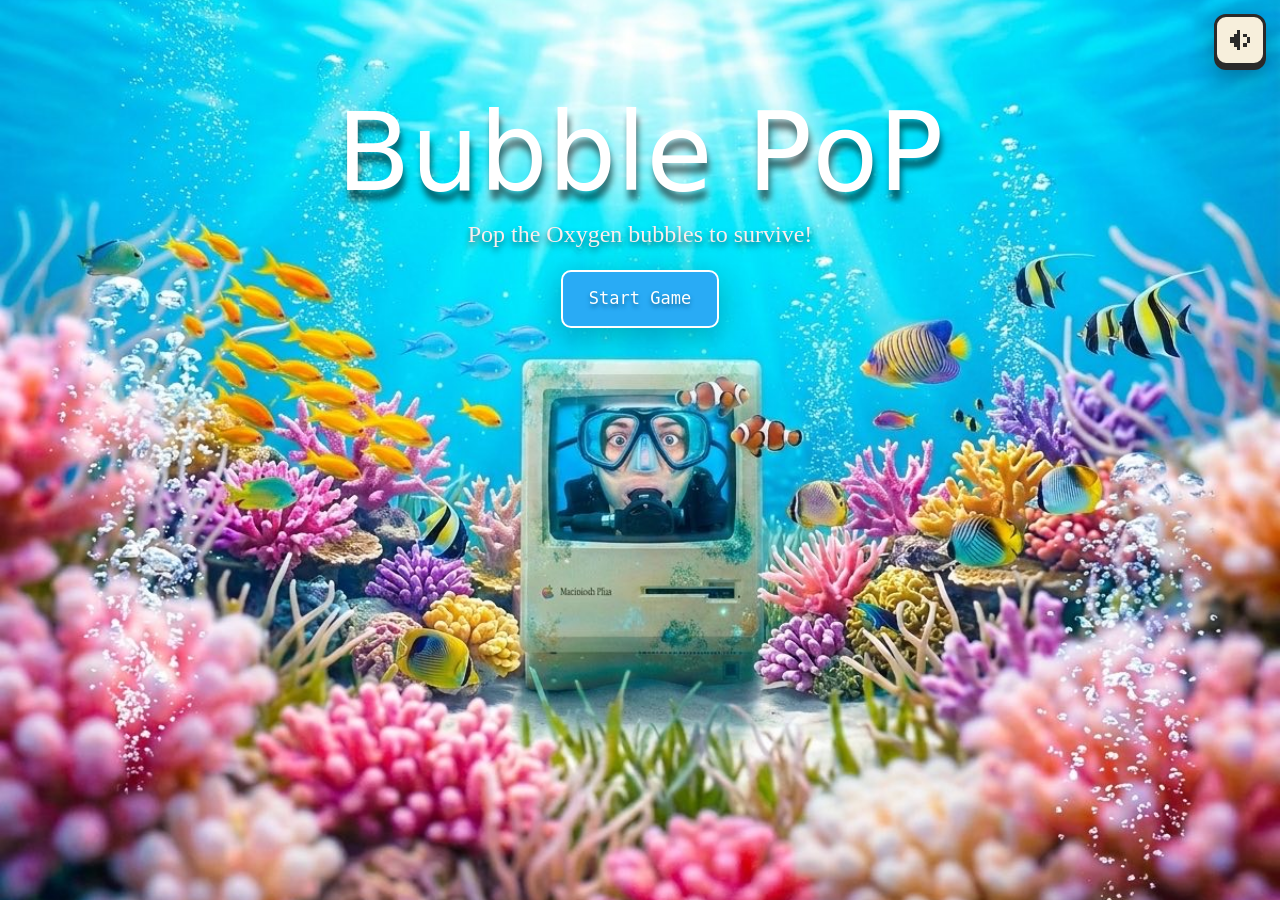
<file: index.html>
<!DOCTYPE html>
<html lang="en">
<head>
  <meta charset="UTF-8" />
  <meta name="viewport" content="width=device-width, initial-scale=1.0, maximum-scale=1.0, user-scalable=no, viewport-fit=cover" />
  <meta name="theme-color" content="#7fc4d8" />
  <meta name="description" content="Bubble PoP — pop the oxygen bubbles to survive! A camera-powered underwater arcade game." />

  <!-- Security: lock down what the page may load/connect to. Everything is
       self-hosted except Google Fonts; no external scripts or network calls. -->
  <meta http-equiv="Content-Security-Policy" content="default-src 'self'; script-src 'self' 'wasm-unsafe-eval'; worker-src 'self' blob:; style-src 'self' 'unsafe-inline' https://fonts.googleapis.com; font-src 'self' https://fonts.gstatic.com; img-src 'self' data: blob:; media-src 'self' blob:; connect-src 'self' blob:; frame-ancestors 'none'; base-uri 'self'; form-action 'none'" />
  <meta name="referrer" content="no-referrer" />
  <title>Bubble PoP</title>

  <link rel="preconnect" href="https://fonts.googleapis.com" />
  <link rel="preconnect" href="https://fonts.gstatic.com" crossorigin />
  <link href="https://fonts.googleapis.com/css2?family=Rubik+Scribble&family=Alice&family=Alfa+Slab+One&family=Press+Start+2P&display=swap" rel="stylesheet" />

  <link rel="preload" as="image" href="assets/aquarium.jpg" />
  <link rel="stylesheet" href="style.css" />
  <link rel="icon" href="data:image/svg+xml,<svg xmlns='http://www.w3.org/2000/svg' viewBox='0 0 100 100'><circle cx='50' cy='50' r='42' fill='none' stroke='white' stroke-width='6'/><circle cx='38' cy='36' r='10' fill='white'/></svg>" />
</head>
<body>

  <!-- ══════════════ SCREEN 1 + 2 : LOADING LETTERS → HOME ══════════════ -->
  <section id="screen-home" class="screen is-active">
    <div class="aquarium-bg"></div>

    <!-- floating letters (loading animation) -->
    <div id="letterStage" class="letter-stage" aria-hidden="true"></div>

    <!-- final assembled title + UI -->
    <div class="home-ui">
      <h1 id="homeTitle" class="game-title">
        <span>B</span><span>u</span><span>b</span><span>b</span><span>l</span><span>e</span><span class="sp">&nbsp;</span><span>P</span><span>o</span><span>P</span>
      </h1>
      <p id="homeTagline" class="tagline hidden-soft">Pop the Oxygen bubbles to survive!</p>
      <button id="btnStart" class="btn-candy hidden-soft" type="button">Start Game</button>
    </div>
  </section>

  <!-- ══════════════ SCREEN 3 : INSTRUCTIONS (retro manual) ══════════════ -->
  <section id="screen-instructions" class="screen">
    <div class="aquarium-bg dimmed"></div>

    <div class="manual-wrap">
      <div class="manual">
        <header class="manual-head">
          <span class="manual-seal">★</span>
          <div class="manual-head-text">
            <span class="manual-kicker">INSTRUCTION BOOKLET</span>
            <span class="manual-title">BUBBLE PoP™</span>
          </div>
          <span class="manual-page">PAGE 04</span>
        </header>

        <div class="manual-body">
          <!-- left : illustrated panel + meta -->
          <div class="manual-art">
            <div class="art-scene">
              <div class="art-rays"></div>
              <div class="art-mascot" title="Popo the diver">🤿</div>
              <div class="art-bubble art-o2 b1">O₂</div>
              <div class="art-bubble art-o2 b2">O₂</div>
              <div class="art-bubble art-o2 b3">O₂</div>
              <div class="art-jelly j1">🪼</div>
              <div class="art-jelly j2">🪼</div>
              <div class="art-gift">🎁</div>
              <div class="art-sand"></div>
            </div>
            <p class="art-caption">FIG. 1 — Popo needs oxygen. Jellyfish are sneaky. Stay sharp!</p>

            <div id="bestScoreBox" class="best-box" hidden>
              <span class="best-label">YOUR BEST SCORE</span>
              <span id="bestScoreManual" class="best-value">0</span>
            </div>

            <div class="mini-panel">
              <h3 class="mini-h">HIGH SCORES</h3>
              <ol id="top5List" class="top5"></ol>
            </div>
          </div>

          <!-- right : how to play -->
          <div class="manual-text">
            <h2 class="manual-h2">HOW TO PLAY</h2>
            <ol class="manual-steps">
              <li><b>Allow your camera</b> — you become the diver! Wave your hands (both work!) to pop bubbles. No camera? Just <b>tap</b>.</li>
              <li><b>Pop white O₂ bubbles</b> to survive. <span class="tag tag-good">+5</span> Chain them fast for a <b>COMBO</b> — <span class="tag tag-good">x2</span> <span class="tag tag-good">x3</span> <span class="tag tag-good">x4</span> multiplier!</li>
              <li><b>Jellyfish</b> hide as pretty bubbles — pop <b>3</b> and you're out. <span class="tag tag-bad">☠</span></li>
              <li><b>Golden bubble</b> ✨ is rare &amp; fast — grab it for <span class="tag tag-good">+50</span></li>
              <li><b>Gift bubbles</b> 🎁 drop points, an extra <span class="tag tag-life">♥</span>, or a power-up: <b>FRENZY</b> (all O₂), <b>SLOW-MO</b>, or a <b>SHIELD</b> that eats one jellyfish hit.</li>
              <li><b>Level up!</b> <span class="tag tag-good">350</span> → Lv2, <span class="tag tag-good">700</span> → Lv3. It gets deeper, darker &amp; faster, and jellyfish turn angry. A <b>BOSS JELLY</b> guards each milestone — dodge it for <span class="tag tag-good">+30</span>.</li>
              <li><b>Reach 1200 to WIN</b> 🏆 — but first survive the <b>FINAL BOSS</b> and its vicious jelly swarm!</li>
            </ol>

            <div class="mode-pick">
              <button id="btnPlay" class="btn-candy btn-play" type="button">Start Popping</button>
              <div class="mode-row">
                <button id="btnDaily" class="btn-candy btn-mode" type="button">Daily Challenge</button>
                <button id="btnVersus" class="btn-candy btn-mode" type="button">2‑Player Versus</button>
              </div>
            </div>

            <div class="manual-note privacy">
              <span class="note-icon">🔒</span>
              <p>Your camera stays <b>on your device</b>. Nothing is recorded, saved, or uploaded — the game runs entirely in your browser.</p>
            </div>
          </div>
        </div>
      </div>
    </div>
  </section>

  <!-- ══════════════ GAME SCREEN ══════════════ -->
  <section id="screen-game" class="screen">
    <div class="ocean-fallback"></div>
    <video id="cam" autoplay playsinline muted></video>
    <div class="ocean-tint"></div>
    <div class="light-rays"></div>
    <div id="fishLayer" class="fish-layer"></div>
    <div class="reef" aria-hidden="true">
      <!-- back row: bigger, dimmer, sits deeper -->
      <img class="reef-coral back" src="assets/corals/coral8.png" alt="" style="left:2%;width:26%" />
      <img class="reef-coral back" src="assets/corals/coral3.png" alt="" style="left:20%;width:27%" />
      <img class="reef-coral back" src="assets/corals/coral10.png" alt="" style="left:40%;width:28%" />
      <img class="reef-coral back" src="assets/corals/coral6.png" alt="" style="left:60%;width:25%" />
      <img class="reef-coral back" src="assets/corals/coral8.png" alt="" style="left:80%;width:27%" />
      <img class="reef-coral back" src="assets/corals/coral3.png" alt="" style="left:97%;width:24%" />
      <!-- front row: overlapping, brighter, taller -->
      <img class="reef-coral" src="assets/corals/coral4.png" alt="" style="left:-3%;width:23%" />
      <img class="reef-coral" src="assets/corals/coral9.png" alt="" style="left:11%;width:20%" />
      <img class="reef-coral" src="assets/corals/coral1.png" alt="" style="left:25%;width:22%" />
      <img class="reef-coral" src="assets/corals/coral7.png" alt="" style="left:39%;width:21%" />
      <img class="reef-coral" src="assets/corals/coral5.png" alt="" style="left:52%;width:22%" />
      <img class="reef-coral" src="assets/corals/coral2.png" alt="" style="left:65%;width:20%" />
      <img class="reef-coral" src="assets/corals/coral9.png" alt="" style="left:78%;width:21%" />
      <img class="reef-coral" src="assets/corals/coral4.png" alt="" style="left:91%;width:23%" />
      <img class="reef-coral" src="assets/corals/coral7.png" alt="" style="left:103%;width:20%" />
    </div>
    <canvas id="gameCanvas"></canvas>
    <div class="depth-veil" aria-hidden="true"></div>

    <!-- HUD -->
    <div class="hud">
      <div class="hud-chip hud-score">
        <span id="hudScoreLabel" class="hud-label">SCORE</span>
        <span id="hudScore" class="hud-value">0</span>
      </div>
      <div class="hud-chip hud-lives" id="hudLives" aria-label="lives"></div>
      <div class="hud-chip hud-level" id="hudLevel" hidden>Lv1</div>
      <div class="hud-chip hud-clock" id="matchClockChip" hidden>
        <span class="hud-label">TIME</span>
        <span id="matchClock" class="hud-value">90</span>
      </div>
      <div class="hud-right">
        <div class="hud-chip hud-best">
          <span id="hudBestLabel" class="hud-label">BEST</span>
          <span id="hudBest" class="hud-value">0</span>
        </div>
        <div class="hud-controls">
          <button id="btnHelp" class="btn-pix" type="button" aria-label="how to play"></button>
          <button id="btnMute" class="btn-pix" type="button" aria-label="sound on/off"></button>
          <button id="btnPause" class="btn-pix" type="button" aria-label="pause/resume"></button>
        </div>
      </div>
    </div>

    <!-- big event banner (combos, power-ups, zones, boss) -->
    <div id="banner" class="game-banner" hidden></div>
    <!-- toast (share confirmations) -->
    <div id="toast" class="toast"></div>

    <!-- countdown -->
    <div id="countdown" class="countdown" hidden></div>

    <!-- paused -->
    <div id="pausedOverlay" class="countdown paused" hidden><span>PAUSED</span></div>

    <!-- jellyfish hit flash -->
    <div id="skullFlash" class="skull-flash" hidden>
      <div class="skull">
        <svg viewBox="0 0 8 8" shape-rendering="crispEdges" xmlns="http://www.w3.org/2000/svg"><g fill="#ffffff"><rect x="2" y="0" width="4" height="1"/><rect x="1" y="1" width="6" height="1"/><rect x="1" y="2" width="1" height="2"/><rect x="3" y="2" width="2" height="2"/><rect x="6" y="2" width="1" height="2"/><rect x="1" y="4" width="6" height="1"/><rect x="2" y="5" width="4" height="1"/><rect x="2" y="6" width="1" height="1"/><rect x="4" y="6" width="1" height="1"/></g></svg>
      </div>
    </div>

    <!-- camera permission helper -->
    <div id="camNotice" class="cam-notice" hidden>
      <div class="cam-card">
        <div class="cam-emoji">📷</div>
        <p id="camNoticeText">Waiting for camera permission…</p>
        <button id="btnTouchMode" class="btn-candy btn-small" type="button" hidden>Play with touch instead</button>
      </div>
    </div>

    <!-- game over -->
    <div id="gameOver" class="game-over" hidden>
      <div class="go-card">
        <div class="go-skull">
          <svg viewBox="0 0 8 8" shape-rendering="crispEdges" xmlns="http://www.w3.org/2000/svg"><g fill="#2a2a2a"><rect x="2" y="0" width="4" height="1"/><rect x="1" y="1" width="6" height="1"/><rect x="1" y="2" width="1" height="2"/><rect x="3" y="2" width="2" height="2"/><rect x="6" y="2" width="1" height="2"/><rect x="1" y="4" width="6" height="1"/><rect x="2" y="5" width="4" height="1"/><rect x="2" y="6" width="1" height="1"/><rect x="4" y="6" width="1" height="1"/></g></svg>
        </div>
        <h2 id="goTitle" class="go-title">GAME OVER</h2>
        <p id="goSub" class="go-sub">The jellyfish got you…</p>
        <div class="go-scores">
          <div class="go-box"><span>SCORE</span><b id="goScore">0</b></div>
          <div class="go-box"><span>BEST</span><b id="goBest">0</b></div>
        </div>
        <div id="goRecord" class="go-record" hidden>★ NEW RECORD ★</div>
        <div class="go-actions">
          <button id="btnRetry" class="btn-candy" type="button">Play Again</button>
          <button id="btnShare" class="btn-candy btn-ghost" type="button">Challenge a Friend</button>
          <button id="btnHome" class="btn-candy btn-ghost" type="button">Home</button>
        </div>
      </div>
    </div>
  </section>

  <!-- ══════════════ HELP POPUP (in-game how-to-play) ══════════════ -->
  <div id="helpPopup" class="help-popup" hidden>
    <div class="help-card">
      <button id="btnHelpClose" class="help-close" type="button" aria-label="close">✕</button>
      <h2 class="help-title">HOW TO PLAY</h2>
      <ul class="help-list">
        <li><span class="hb hb-o2">O₂</span><span class="ht">Pop white bubbles to survive <span class="tag tag-good">+5</span> — chain them for a <b>COMBO</b> <span class="tag tag-good">x2</span> <span class="tag tag-good">x4</span></span></li>
        <li><span class="hb hb-jelly">🪼</span><span class="ht">Jellyfish hide as pretty bubbles — pop <b>3</b> and you're out <span class="tag tag-bad">☠</span></span></li>
        <li><span class="hb hb-gold">✦</span><span class="ht">Golden bubble = fast &amp; rare <span class="tag tag-good">+50</span></span></li>
        <li><span class="hb hb-gift">🎁</span><span class="ht">Gifts drop points, a <span class="tag tag-life">♥</span>, or a power-up: <b>FRENZY</b>, <b>SLOW-MO</b>, <b>SHIELD</b></span></li>
        <li><span class="hb hb-boss">◆</span><span class="ht"><b>350</b>→Lv2, <b>700</b>→Lv3. Dodge the <b>BOSS JELLY</b> <span class="tag tag-good">+30</span>. Reach <b>1200 to WIN</b> 🏆 — beat the FINAL BOSS swarm!</span></li>
      </ul>
      <p class="help-foot">🔒 Your camera never leaves your device.</p>
      <button id="btnHelpResume" class="btn-candy" type="button">Got it!</button>
    </div>
  </div>

  <!-- ══════════════ VICTORY CONFETTI ══════════════ -->
  <div id="confetti" class="confetti" aria-hidden="true"></div>

  <!-- ══════════════ BUBBLE WASH TRANSITION ══════════════ -->
  <div id="bubbleWash" class="bubble-wash" aria-hidden="true"></div>

  <!-- global sound toggle (home & instructions) -->
  <button id="btnMuteMenu" class="btn-pix btn-pix-paper" type="button" aria-label="sound on/off"></button>

  <script src="game.js"></script>
</body>
</html>
</file>
<file: style.css>
/* ══════════════════════════════════════════════════════════════
   BUBBLE PoP — style.css
   Fonts:  Rubik Scribble (title) · Alice (body) · Alfa Slab One (buttons/HUD)
           Press Start 2P (retro manual accents)
   ══════════════════════════════════════════════════════════════ */

:root {
  --candy: #29abf5;
  --candy-deep: #12699f;
  --ink: #233240;
  --paper: #f7efdc;
  --nintendo-red: #e4002b;
  --sea-1: #7fc4d8;
  --sea-2: #2e7f9e;
  --sea-3: #0d3b52;
  --good: #3fae6a;
  --bad: #e4002b;
}

* { margin: 0; padding: 0; box-sizing: border-box; }

html, body {
  height: 100%;
  overflow: hidden;
  font-family: 'Alice', serif;
  background: var(--sea-3);
  -webkit-tap-highlight-color: transparent;
  touch-action: manipulation;
  user-select: none;
  -webkit-user-select: none;
}

button { font: inherit; cursor: pointer; }

[hidden] { display: none !important; }

/* ─────────────────────────── screens ─────────────────────────── */

.screen {
  position: fixed;
  inset: 0;
  display: none;
  overflow: hidden;
}
.screen.is-active { display: block; }

/* A tiny inlined blurred thumbnail paints instantly (no network wait),
   then the full photo fades in on top once it has fully downloaded —
   so a first-time visitor never sees a blank or half-drawn background. */
.aquarium-bg {
  position: absolute;
  inset: 0;
  background: #7fc4d8 url('[data-uri]') center / cover no-repeat;
}
.aquarium-bg::before {
  content: '';
  position: absolute;
  inset: 0;
  backdrop-filter: blur(12px);
  -webkit-backdrop-filter: blur(12px);
}
.aquarium-bg::after {
  content: '';
  position: absolute;
  inset: 0;
  background: url('assets/aquarium.jpg') center / cover no-repeat;
  opacity: 0;
  transition: opacity 0.6s ease;
}
.aquarium-bg.bg-loaded::after { opacity: 1; }
.aquarium-bg.dimmed { filter: brightness(0.75) saturate(0.9); }

.hidden-soft {
  opacity: 0;
  transform: translateY(14px);
  pointer-events: none;
}

/* ─────────────────────── candy button (Figma) ─────────────────── */

.btn-candy {
  display: inline-block;
  background: var(--candy);
  border: 2px solid #fff;
  border-radius: 10px;
  padding: 15px 26px;
  font-family: 'Press Start 2P', monospace;
  font-size: clamp(12px, 2vw, 17px);
  line-height: 1.4;
  color: #fff;
  text-shadow: 0 3px 4px var(--candy-deep);
  box-shadow: 0 8px 30px 2px rgba(0, 0, 0, 0.25);
  transition: transform 0.15s ease, box-shadow 0.15s ease, opacity 0.5s ease;
}
.btn-candy:hover { transform: translateY(-3px) scale(1.04); box-shadow: 0 12px 34px 4px rgba(0, 0, 0, 0.3); }
.btn-candy:active { transform: translateY(1px) scale(0.97); }
.btn-candy.btn-ghost { background: rgba(255, 255, 255, 0.25); text-shadow: 0 3px 5px rgba(0, 0, 0, 0.4); }
.btn-candy.btn-small { font-size: 11px; padding: 11px 16px; }

/* ───────────────────── screen 1-2 : home ─────────────────────── */

.home-ui {
  position: absolute;
  inset: 0;
  display: flex;
  flex-direction: column;
  align-items: center;
  padding-top: 11vh;
  text-align: center;
  pointer-events: none;
}
.home-ui .btn-candy { pointer-events: auto; }

.game-title {
  font-family: 'Rubik Scribble', system-ui;
  font-weight: 400;
  font-size: clamp(52px, 11vw, 108px);
  color: #fff;
  text-shadow: 2px 10px 6px rgba(0, 0, 0, 0.55);
  line-height: 1;
  white-space: nowrap;
  visibility: hidden; /* revealed once floating letters assemble */
}
.game-title span { display: inline-block; }

.game-title.is-live { visibility: visible; }
.game-title.is-live span { animation: title-bob 3.2s ease-in-out infinite; }
.game-title.is-live span:nth-child(odd) { animation-delay: -1.6s; }
.game-title.is-live span:nth-child(3n) { animation-delay: -0.8s; }

@keyframes title-bob {
  0%, 100% { transform: translateY(0); }
  50%      { transform: translateY(-7px); }
}

.tagline {
  margin-top: 14px;
  font-size: clamp(17px, 2.6vw, 24px);
  color: #fbeeee;
  text-shadow: 0 4px 6px rgba(0, 0, 0, 0.6);
  transition: opacity 0.7s ease, transform 0.7s ease;
}

#btnStart { margin-top: 22px; transition: opacity 0.7s ease 0.25s, transform 0.7s ease 0.25s, box-shadow 0.15s ease; }

.tagline.shown, #btnStart.shown { opacity: 1; transform: translateY(0); pointer-events: auto; }

/* floating loading letters */
.letter-stage { position: absolute; inset: 0; pointer-events: none; }
.letter-stage .fl {
  position: absolute;
  left: 0;
  top: 0;
  font-family: 'Rubik Scribble', system-ui;
  font-size: clamp(52px, 11vw, 108px);
  color: #fff;
  text-shadow: 2px 10px 6px rgba(0, 0, 0, 0.55);
  line-height: 1;
  will-change: transform;
}

/* ───────────────── screen 3 : instruction booklet ─────────────── */

.manual-wrap {
  position: absolute;
  inset: 0;
  display: flex;
  align-items: center;
  justify-content: center;
  padding: max(12px, env(safe-area-inset-top)) 14px max(12px, env(safe-area-inset-bottom));
  overflow-y: auto;
}

.manual {
  width: min(920px, 100%);
  max-height: 100%;
  overflow-y: auto;
  background: var(--paper);
  border-radius: 14px;
  border: 4px solid #2a2a2a;
  box-shadow: 0 24px 60px rgba(0, 0, 0, 0.45), inset 0 0 60px rgba(160, 120, 60, 0.12);
  scrollbar-width: thin;
}

.manual-head {
  display: flex;
  align-items: center;
  gap: 14px;
  background: var(--nintendo-red);
  color: #fff;
  padding: 12px 18px;
  border-bottom: 4px solid #2a2a2a;
}
.manual-seal {
  display: grid;
  place-items: center;
  width: 34px;
  height: 34px;
  border: 3px solid #fff;
  border-radius: 50%;
  font-size: 16px;
  flex: none;
}
.manual-head-text { display: flex; flex-direction: column; gap: 4px; min-width: 0; }
.manual-kicker { font-family: 'Press Start 2P', monospace; font-size: clamp(7px, 1.4vw, 10px); letter-spacing: 1px; opacity: 0.9; }
.manual-title { font-family: 'Press Start 2P', monospace; font-size: clamp(14px, 2.4vw, 21px); line-height: 1.2; }
.manual-page { margin-left: auto; font-family: 'Press Start 2P', monospace; font-size: clamp(7px, 1.4vw, 10px); opacity: 0.85; flex: none; }

.manual-body {
  display: grid;
  grid-template-columns: 5fr 6fr;
  gap: 18px;
  padding: 18px;
}

/* left panel — illustrated scene */
.art-scene {
  position: relative;
  aspect-ratio: 4 / 3.4;
  border: 3px solid #2a2a2a;
  border-radius: 10px;
  overflow: hidden;
  background: linear-gradient(180deg, #9fd9e8 0%, #4d9cba 55%, #2e7f9e 100%);
}
.art-rays {
  position: absolute;
  inset: -20% -10% 30%;
  background:
    linear-gradient(100deg, transparent 42%, rgba(255,255,255,0.35) 46%, transparent 50%),
    linear-gradient(80deg, transparent 60%, rgba(255,255,255,0.25) 64%, transparent 68%);
}
.art-mascot {
  position: absolute;
  left: 8%;
  bottom: 18%;
  font-size: clamp(44px, 7vw, 64px);
  transform: rotate(-8deg);
  animation: mascot-float 3s ease-in-out infinite;
  filter: drop-shadow(0 6px 6px rgba(0,0,0,0.25));
}
@keyframes mascot-float {
  0%, 100% { transform: rotate(-8deg) translateY(0); }
  50%      { transform: rotate(-4deg) translateY(-9px); }
}
.art-bubble {
  position: absolute;
  display: grid;
  place-items: center;
  border-radius: 50%;
  background: radial-gradient(circle at 32% 30%, rgba(255,255,255,0.95), rgba(255,255,255,0.35) 45%, rgba(255,255,255,0.12) 70%);
  border: 2px solid rgba(255, 255, 255, 0.8);
  color: #1e6a86;
  font-family: 'Alfa Slab One', serif;
  animation: art-rise 5s ease-in-out infinite;
}
.art-o2.b1 { width: 17%; aspect-ratio: 1; left: 46%; top: 34%; font-size: clamp(11px, 1.7vw, 16px); }
.art-o2.b2 { width: 13%; aspect-ratio: 1; left: 68%; top: 16%; font-size: clamp(9px, 1.4vw, 13px); animation-delay: -2s; }
.art-o2.b3 { width: 11%; aspect-ratio: 1; left: 30%; top: 12%; font-size: clamp(8px, 1.2vw, 11px); animation-delay: -3.5s; }
@keyframes art-rise {
  0%, 100% { transform: translateY(0); }
  50%      { transform: translateY(-12px); }
}
.art-jelly { position: absolute; font-size: clamp(26px, 4vw, 40px); filter: drop-shadow(0 4px 4px rgba(0,0,0,0.2)); animation: art-rise 4s ease-in-out infinite; }
.art-jelly.j1 { right: 10%; top: 42%; }
.art-jelly.j2 { right: 28%; top: 62%; font-size: clamp(20px, 3vw, 30px); animation-delay: -1.7s; }
.art-gift { position: absolute; left: 58%; bottom: 14%; font-size: clamp(22px, 3.4vw, 34px); animation: art-rise 6s ease-in-out infinite; animation-delay: -1s; }
.art-sand {
  position: absolute;
  left: -5%; right: -5%; bottom: -4%;
  height: 18%;
  background: #e8cfa2;
  border-radius: 50% 50% 0 0 / 100% 100% 0 0;
  box-shadow: inset 0 6px 0 rgba(255,255,255,0.35);
}
.art-caption {
  margin-top: 8px;
  font-family: 'Press Start 2P', monospace;
  font-size: clamp(6.5px, 1.2vw, 9px);
  line-height: 1.7;
  color: #6b5335;
  text-align: center;
}

.best-box {
  margin-top: 12px;
  border: 3px dashed var(--nintendo-red);
  border-radius: 10px;
  padding: 10px;
  text-align: center;
  background: #fff8ea;
}
.best-label { display: block; font-family: 'Press Start 2P', monospace; font-size: clamp(7px, 1.2vw, 9px); color: var(--nintendo-red); letter-spacing: 1px; }
.best-value { font-family: 'Press Start 2P', monospace; font-size: clamp(17px, 2.8vw, 26px); color: var(--ink); line-height: 1.5; }

/* right panel — steps */
.manual-h2 {
  font-family: 'Press Start 2P', monospace;
  font-size: clamp(12px, 2vw, 16px);
  color: var(--ink);
  border-bottom: 3px solid var(--nintendo-red);
  padding-bottom: 8px;
  margin-bottom: 12px;
}
.manual-steps {
  list-style: none;
  counter-reset: step;
  display: flex;
  flex-direction: column;
  gap: 9px;
  color: #3b3327;
  font-size: clamp(13.5px, 1.8vw, 16px);
  line-height: 1.45;
}
.manual-steps li {
  counter-increment: step;
  position: relative;
  padding-left: 34px;
}
.manual-steps li::before {
  content: counter(step);
  position: absolute;
  left: 0;
  top: 1px;
  width: 24px;
  height: 24px;
  display: grid;
  place-items: center;
  background: var(--nintendo-red);
  color: #fff;
  border-radius: 6px;
  font-family: 'Press Start 2P', monospace;
  font-size: 10px;
}
.tag {
  display: inline-block;
  font-family: 'Press Start 2P', monospace;
  font-size: 0.62em;
  padding: 3px 6px;
  border-radius: 6px;
  color: #fff;
  vertical-align: middle;
}
.tag-good { background: var(--good); }
.tag-bad { background: var(--bad); }
.tag-life { background: #e0619b; }

.manual-note {
  display: flex;
  gap: 10px;
  align-items: center;
  margin-top: 12px;
  background: #fff3c8;
  border: 2px solid #d9a300;
  border-radius: 10px;
  padding: 8px 12px;
  font-size: clamp(12.5px, 1.7vw, 15px);
  color: #6b5335;
}
.manual-note.privacy { background: #e6f4ff; border-color: #4a90c2; color: #2b4a5e; }
.note-icon {
  flex: none;
  width: 22px;
  height: 22px;
  display: grid;
  place-items: center;
  background: #d9a300;
  color: #fff;
  border-radius: 50%;
  font-family: 'Alfa Slab One', serif;
  font-size: 14px;
}
.manual-note.privacy .note-icon { background: #4a90c2; }

.btn-play { margin-top: 4px; width: 100%; }

/* mode picker */
.mode-pick { margin-top: 16px; }
.mode-row { display: flex; gap: 10px; margin-top: 10px; }
.btn-mode {
  flex: 1;
  font-size: clamp(9px, 1.5vw, 12px) !important;
  padding: 12px 10px !important;
  background: #cfe8f0 !important;
  color: #1e5266 !important;
  text-shadow: 0 2px 3px rgba(120, 170, 190, 0.6) !important;
}

/* mini panels — high scores & badges */
.mini-panel {
  margin-top: 12px;
  border: 3px solid #2a2a2a;
  border-radius: 10px;
  background: #fff8ea;
  padding: 10px 12px;
}
.mini-h {
  font-family: 'Press Start 2P', monospace;
  font-size: clamp(8px, 1.3vw, 10px);
  color: var(--nintendo-red);
  margin-bottom: 8px;
  letter-spacing: 1px;
}
.top5 { list-style: none; display: flex; flex-direction: column; gap: 4px; }
.top5 li { display: flex; align-items: center; gap: 8px; font-size: clamp(11px, 1.5vw, 13px); color: #3b3327; }
.top5 .t5-rank {
  font-family: 'Press Start 2P', monospace;
  font-size: 9px;
  color: #fff;
  background: var(--nintendo-red);
  width: 18px; height: 18px;
  display: grid; place-items: center;
  border-radius: 4px;
  flex: none;
}
.top5 b { font-family: 'Press Start 2P', monospace; font-size: clamp(11px, 1.6vw, 14px); color: var(--ink); }
.top5 .t5-date { margin-left: auto; font-size: 11px; color: #9a8666; }
.top5 .t5-empty { color: #9a8666; font-style: italic; }

@media (max-width: 640px) {
  .manual-body { grid-template-columns: 1fr; gap: 14px; padding: 14px; }
  .art-scene { aspect-ratio: 16 / 9.5; }
  .mode-row { flex-direction: column; }
}

/* ─────────────────── coral reef (bottom of game) ──────────────── */
.reef {
  position: absolute;
  left: 0; right: 0; bottom: 0;
  height: 32vh;
  pointer-events: none;
  z-index: 2;
}
.reef-coral {
  position: absolute;
  bottom: -7%;
  height: auto;
  transform: translateX(-50%);
  filter: drop-shadow(0 6px 10px rgba(0, 20, 40, 0.4)) brightness(0.96) saturate(1.05);
}
/* back row sits deeper, dimmer & slightly blue — depth layering */
.reef-coral.back {
  bottom: -3%;
  filter: drop-shadow(0 4px 8px rgba(0, 20, 40, 0.35)) brightness(0.78) saturate(0.9) hue-rotate(6deg);
  opacity: 0.92;
}
/* darker, bluer reef as you descend into deeper zones */
#screen-game .reef-coral { transition: filter 1.2s ease; }
#screen-game[style*="--depth"] .reef-coral {
  filter: drop-shadow(0 6px 10px rgba(0, 20, 40, 0.5)) brightness(calc(0.94 - var(--depth, 0))) saturate(calc(1.05 - var(--depth, 0) * 0.6)) hue-rotate(calc(var(--depth, 0) * 18deg));
}

/* ─────────────────────── game screen ─────────────────────────── */

#screen-game { background: var(--sea-3); }

.ocean-fallback {
  position: absolute;
  inset: 0;
  background:
    radial-gradient(120% 90% at 50% -10%, #bfe8f2 0%, transparent 55%),
    linear-gradient(180deg, #8ecfdf 0%, #3f93b0 45%, #145a78 80%, #0d3b52 100%);
}

#cam {
  position: absolute;
  inset: 0;
  width: 100%;
  height: 100%;
  object-fit: cover;
  transform: scaleX(-1); /* mirror */
  filter: saturate(0.7) brightness(0.96) contrast(1.08) hue-rotate(-8deg);
  opacity: 0;
  transition: opacity 0.8s ease;
}
#cam.live { opacity: 1; }

.ocean-tint {
  position: absolute;
  inset: 0;
  background:
    /* corner vignette — draws the eye to the player in the middle */
    radial-gradient(130% 130% at 50% 42%, transparent 44%, rgba(1, 12, 42, 0.72) 100%),
    /* sunlit surface above, deep ocean blue below — +20% blue intensity */
    linear-gradient(
      180deg,
      rgba(90, 205, 255, 0.32) 0%,
      rgba(50, 165, 240, 0.5) 35%,
      rgba(8, 78, 185, 0.76) 68%,
      rgba(2, 24, 96, 0.95) 100%
    );
  mix-blend-mode: multiply;
  pointer-events: none;
}
/* no camera → the fallback gradient is the scene; keep it bright & friendly */
#screen-game.no-cam .ocean-tint { mix-blend-mode: normal; opacity: 0.3; }
#screen-game.no-cam .ocean-fallback {
  background:
    radial-gradient(120% 90% at 50% -10%, #d4f0fc 0%, transparent 55%),
    linear-gradient(180deg, #9cd6f2 0%, #4a9fd8 45%, #2071ad 80%, #114a80 100%);
}
.light-rays {
  position: absolute;
  inset: -30% -10% 0;
  background:
    radial-gradient(60% 40% at 52% -6%, rgba(220, 245, 255, 0.35), transparent 70%),
    linear-gradient(104deg, transparent 38%, rgba(255, 255, 255, 0.34) 45%, transparent 51%),
    linear-gradient(96deg, transparent 56%, rgba(255, 255, 255, 0.26) 62%, transparent 69%),
    linear-gradient(114deg, transparent 72%, rgba(255, 255, 255, 0.3) 78%, transparent 84%),
    linear-gradient(88deg, transparent 20%, rgba(255, 255, 255, 0.2) 26%, transparent 31%);
  /* dissolve softly into the deep — no visible edge at any screen size */
  -webkit-mask-image: linear-gradient(180deg, #000 35%, transparent 82%);
  mask-image: linear-gradient(180deg, #000 35%, transparent 82%);
  mix-blend-mode: screen;
  animation: rays-sway 9s ease-in-out infinite alternate;
  pointer-events: none;
}
@keyframes rays-sway {
  from { transform: translateX(-3%) skewX(-2.5deg); opacity: 0.85; }
  to   { transform: translateX(3%) skewX(2.5deg); opacity: 1; }
}

/* swimming fish */
.fish-layer { position: absolute; inset: 0; overflow: hidden; pointer-events: none; }
.fish {
  position: absolute;
  height: auto;
  will-change: transform;
  filter: saturate(0.92) opacity(0.95) drop-shadow(0 4px 6px rgba(0, 0, 0, 0.3));
  animation: fish-swim linear forwards;
}
@keyframes fish-swim {
  from { transform: translateX(var(--fx0)) translateY(0) scaleX(var(--fdir)); }
  to   { transform: translateX(var(--fx1)) translateY(var(--fy1)) scaleX(var(--fdir)); }
}
#screen-game.is-paused .fish { animation-play-state: paused; }

/* coral silhouettes */
#gameCanvas { position: absolute; inset: 0; width: 100%; height: 100%; z-index: 3; }

/* darken the scene as you descend — stronger toward the deep seabed */
#screen-game .depth-veil {
  position: absolute; inset: 0; pointer-events: none; z-index: 4;
  background: linear-gradient(180deg, rgba(2, 20, 55, 0.35) 0%, rgba(1, 14, 45, 0.75) 55%, rgba(0, 8, 32, 1) 100%);
  opacity: var(--depth, 0);
  transition: opacity 1s ease;
}

/* HUD */
.hud {
  position: absolute;
  top: max(22px, calc(env(safe-area-inset-top) + 10px));
  left: max(20px, env(safe-area-inset-left));
  right: max(20px, env(safe-area-inset-right));
  display: flex;
  align-items: flex-start;
  justify-content: space-between;
  gap: 10px;
  pointer-events: none;
  z-index: 5;
}
.hud-chip {
  display: flex;
  align-items: center;
  gap: 10px;
  background: rgba(8, 34, 56, 0.68);
  border: 2px solid rgba(255, 255, 255, 0.8);
  border-radius: 14px;
  padding: 12px 18px;
  box-shadow: 0 8px 22px rgba(0, 0, 0, 0.35);
  backdrop-filter: blur(4px);
  -webkit-backdrop-filter: blur(4px);
}
.hud-label {
  font-family: 'Press Start 2P', monospace;
  font-size: clamp(8px, 1.9vw, 12px);
  color: var(--candy);
  letter-spacing: 1px;
}
.hud-value {
  font-family: 'Press Start 2P', monospace;
  font-size: clamp(15px, 3.4vw, 24px);
  color: #fff;
  line-height: 1.2;
  min-width: 2ch;
  text-align: center;
  text-shadow: 0 3px 4px rgba(0, 0, 0, 0.5);
}
.hud-value.bump { animation: score-bump 0.3s ease; }
@keyframes score-bump {
  40% { transform: scale(1.35); color: #ffe08a; }
}
.hud-lives { gap: 6px; }
.hud-lives .heart { display: block; width: clamp(20px, 3.8vw, 28px); filter: drop-shadow(0 2px 3px rgba(0, 0, 0, 0.45)); transition: transform 0.2s ease; }
.hud-lives .heart svg { display: block; width: 100%; height: auto; }
.hud-lives .heart.lost { transform: scale(0.85); }
.hud-lives .heart.gain { animation: score-bump 0.4s ease; }

.hud-right {
  display: flex;
  flex-direction: column;
  align-items: flex-end;
  gap: 10px;
}
.hud-controls { display: flex; gap: 10px; pointer-events: auto; }

/* pixel icon buttons */
.btn-pix {
  width: clamp(44px, 8vw, 52px);
  height: clamp(44px, 8vw, 52px);
  display: grid;
  place-items: center;
  padding: 10px;
  background: rgba(8, 34, 56, 0.68);
  border: 2px solid rgba(255, 255, 255, 0.8);
  border-radius: 12px;
  color: #fff;
  box-shadow: 0 8px 22px rgba(0, 0, 0, 0.35);
  transition: transform 0.12s ease;
}
.btn-pix:hover { transform: translateY(-2px); }
.btn-pix:active { transform: translateY(1px) scale(0.94); }
.btn-pix svg { width: 100%; height: 100%; fill: currentColor; display: block; }

/* paper variant — floats over the home / instructions screens */
.btn-pix-paper {
  position: fixed;
  top: max(14px, env(safe-area-inset-top));
  right: max(14px, env(safe-area-inset-right));
  z-index: 40;
  background: var(--paper);
  color: #2a2a2a;
  border: 3px solid #2a2a2a;
  box-shadow: 0 4px 0 #2a2a2a, 0 10px 24px rgba(0, 0, 0, 0.3);
}
.btn-pix-paper:active { box-shadow: 0 1px 0 #2a2a2a; }

/* match clock chip glows when versus is on */
.hud-clock .hud-value { color: #ffe08a; }

/* level chip */
.hud-level {
  font-family: 'Press Start 2P', monospace;
  font-size: clamp(10px, 2.2vw, 15px);
  color: #ffe08a;
  padding: 12px 14px;
}
.hud-level.bump { animation: score-bump 0.4s ease; }

/* big event banner — combos, power-ups, zones, boss */
.game-banner {
  position: absolute;
  top: 22%;
  left: 0; right: 0;
  text-align: center;
  z-index: 6;
  pointer-events: none;
  font-family: 'Press Start 2P', monospace;
  font-size: clamp(18px, 5vw, 40px);
  color: #fff;
  text-shadow: 0 4px 0 rgba(0, 0, 0, 0.35), 0 0 18px rgba(255, 255, 255, 0.4);
  animation: banner-pop 1.5s ease both;
}
@keyframes banner-pop {
  0% { transform: scale(0.4) translateY(10px); opacity: 0; }
  15% { transform: scale(1.12); opacity: 1; }
  28% { transform: scale(1); }
  78% { opacity: 1; }
  100% { transform: scale(1.05) translateY(-14px); opacity: 0; }
}

/* toast — share confirmations */
.toast {
  position: absolute;
  bottom: 12%;
  left: 50%;
  transform: translate(-50%, 20px);
  z-index: 11;
  background: rgba(8, 34, 56, 0.92);
  border: 2px solid rgba(255, 255, 255, 0.8);
  border-radius: 12px;
  padding: 12px 18px;
  color: #fff;
  font-size: clamp(12px, 2vw, 15px);
  opacity: 0;
  pointer-events: none;
  transition: opacity 0.3s ease, transform 0.3s ease;
}
.toast.show { opacity: 1; transform: translate(-50%, 0); }

/* victory confetti */
.confetti { position: fixed; inset: 0; z-index: 15; pointer-events: none; overflow: hidden; }
.confetti i {
  position: absolute;
  top: -20px;
  width: 10px; height: 14px;
  border-radius: 2px;
  opacity: 0.95;
  animation: confetti-fall linear forwards;
}
@keyframes confetti-fall {
  0% { transform: translate(0, -20px) rotate(0deg); opacity: 1; }
  100% { transform: translate(var(--dx, 0), 108vh) rotate(720deg); opacity: 0.9; }
}

/* victory game-over card */
.go-card.win {
  border-color: #d9a300;
  background: linear-gradient(180deg, #fff7e0 0%, var(--paper) 60%);
  box-shadow: 0 24px 70px rgba(0, 0, 0, 0.5), 0 0 0 4px #d9a300, 0 0 40px rgba(255, 210, 60, 0.5);
}
.go-card.win .go-title { color: #d9a300; }
.go-card.win .go-skull svg { display: none; }
.go-card.win .go-skull { display: block; text-align: center; }
.go-card.win .go-skull::after { content: '🏆'; font-size: clamp(44px, 9vw, 64px); line-height: 1; }

/* help popup (in-game how-to-play) */
.help-popup {
  position: fixed;
  inset: 0;
  z-index: 20;
  display: grid;
  place-items: center;
  padding: 16px;
  background: rgba(6, 25, 38, 0.7);
  backdrop-filter: blur(4px);
  -webkit-backdrop-filter: blur(4px);
}
.help-card {
  position: relative;
  width: min(460px, 94vw);
  max-height: 90vh;
  overflow-y: auto;
  background: var(--paper);
  border: 4px solid #2a2a2a;
  border-radius: 16px;
  padding: 22px;
  box-shadow: 0 24px 60px rgba(0, 0, 0, 0.5);
  animation: go-in 0.4s cubic-bezier(0.34, 1.56, 0.64, 1) both;
}
.help-close {
  position: absolute;
  top: 10px; right: 12px;
  width: 30px; height: 30px;
  border-radius: 8px;
  border: 2px solid #2a2a2a;
  background: #fff;
  font-size: 14px;
  color: #2a2a2a;
  line-height: 1;
}
.help-title {
  font-family: 'Press Start 2P', monospace;
  font-size: clamp(13px, 3vw, 18px);
  color: var(--ink);
  border-bottom: 3px solid var(--candy);
  padding-bottom: 10px;
  margin-bottom: 14px;
}
.help-list { list-style: none; display: flex; flex-direction: column; gap: 11px; }
.help-list li {
  display: flex;
  align-items: flex-start;
  gap: 10px;
  font-size: clamp(13px, 1.8vw, 15px);
  line-height: 1.5;
  color: #3b3327;
}
.help-list .ht { flex: 1; }
.help-list .ht .tag { white-space: nowrap; }
.hb {
  flex: none;
  width: 30px; height: 30px;
  display: grid;
  place-items: center;
  border-radius: 50%;
  font-family: 'Press Start 2P', monospace;
  font-size: 9px;
  color: #fff;
  margin-top: 1px;
}
.hb-o2 { background: #4a90c2; border: 2px solid #fff; box-shadow: 0 0 0 1px #4a90c2; }
.hb-jelly { background: #d98cc0; font-size: 14px; }
.hb-gold { background: #e5a800; font-size: 13px; }
.hb-gift { background: #3fae6a; font-size: 14px; }
.hb-boss { background: #9a5fd0; font-size: 13px; }
.help-foot {
  margin: 14px 0;
  font-size: 12.5px;
  color: #2b4a5e;
  background: #e6f4ff;
  border: 2px solid #4a90c2;
  border-radius: 8px;
  padding: 8px 10px;
}
.help-card .btn-candy { width: 100%; }

/* countdown */
.countdown {
  position: absolute;
  inset: 0;
  display: grid;
  place-items: center;
  font-family: 'Press Start 2P', monospace;
  font-size: clamp(56px, 15vw, 130px);
  color: #fff;
  text-shadow: 0 10px 30px rgba(0, 0, 0, 0.55);
  z-index: 7;
  pointer-events: none;
}
.countdown span { animation: count-pop 0.9s ease both; display: block; }
.countdown.paused { font-size: clamp(22px, 6vw, 48px); letter-spacing: 4px; }
.countdown.paused span { animation: none; }
@keyframes count-pop {
  0% { transform: scale(2.2); opacity: 0; }
  25% { transform: scale(1); opacity: 1; }
  85% { opacity: 1; }
  100% { transform: scale(0.8); opacity: 0; }
}

/* jelly hit flash */
.skull-flash {
  position: absolute;
  inset: 0;
  z-index: 8;
  display: grid;
  place-items: center;
  background: radial-gradient(circle at 50% 50%, rgba(228, 0, 43, 0.18), rgba(160, 0, 30, 0.55));
  animation: flash-fade 0.65s ease both;
  pointer-events: none;
}
.skull-flash .skull {
  width: clamp(90px, 26vw, 200px);
  filter: drop-shadow(0 10px 24px rgba(0, 0, 0, 0.6));
  animation: skull-in 0.65s ease both;
}
.skull-flash .skull svg { display: block; width: 100%; height: auto; }
@keyframes flash-fade { 0% { opacity: 0; } 18% { opacity: 1; } 100% { opacity: 0; } }
@keyframes skull-in {
  0% { transform: scale(0.3) rotate(-14deg); }
  35% { transform: scale(1.15) rotate(4deg); }
  100% { transform: scale(1) rotate(0); opacity: 0; }
}

/* camera notice */
.cam-notice {
  position: absolute;
  inset: 0;
  z-index: 9;
  display: grid;
  place-items: center;
  background: rgba(6, 32, 47, 0.55);
  backdrop-filter: blur(3px);
  -webkit-backdrop-filter: blur(3px);
}
.cam-card {
  background: var(--paper);
  border: 4px solid #2a2a2a;
  border-radius: 14px;
  padding: 22px 26px;
  max-width: min(400px, 88vw);
  text-align: center;
  display: flex;
  flex-direction: column;
  gap: 12px;
  align-items: center;
  box-shadow: 0 24px 60px rgba(0, 0, 0, 0.45);
  color: var(--ink);
  font-size: 16px;
}
.cam-emoji { font-size: 44px; }

/* game over */
.game-over {
  position: absolute;
  inset: 0;
  z-index: 10;
  display: grid;
  place-items: center;
  background: rgba(6, 25, 38, 0.66);
  backdrop-filter: blur(4px);
  -webkit-backdrop-filter: blur(4px);
}
.go-card {
  background: var(--paper);
  border: 4px solid #2a2a2a;
  border-radius: 16px;
  padding: clamp(18px, 4vw, 30px) clamp(22px, 5vw, 40px);
  text-align: center;
  box-shadow: 0 24px 70px rgba(0, 0, 0, 0.5);
  animation: go-in 0.5s cubic-bezier(0.34, 1.56, 0.64, 1) both;
  max-width: min(430px, 90vw);
}
@keyframes go-in {
  from { transform: scale(0.6) translateY(40px); opacity: 0; }
}
.go-skull { width: clamp(44px, 9vw, 64px); margin: 0 auto; }
.go-skull svg { display: block; width: 100%; height: auto; }
.go-title {
  font-family: 'Press Start 2P', monospace;
  font-size: clamp(18px, 4.5vw, 28px);
  color: var(--nintendo-red);
  margin-top: 8px;
  letter-spacing: 1px;
}
.go-sub { color: #6b5335; margin-top: 6px; }
.go-scores { display: flex; gap: 12px; justify-content: center; margin-top: 16px; }
.go-box {
  border: 3px solid var(--ink);
  border-radius: 10px;
  padding: 8px 18px;
  background: #fff8ea;
  display: flex;
  flex-direction: column;
  gap: 2px;
}
.go-box span { font-family: 'Press Start 2P', monospace; font-size: 8px; color: var(--ink); }
.go-box b { font-family: 'Press Start 2P', monospace; font-size: clamp(15px, 3.4vw, 22px); line-height: 1.6; color: var(--ink); }
.go-record {
  margin-top: 12px;
  font-family: 'Press Start 2P', monospace;
  font-size: clamp(10px, 2.4vw, 13px);
  color: #d9a300;
  animation: record-blink 0.9s step-end infinite;
}
@keyframes record-blink { 50% { opacity: 0.25; } }
.go-actions { display: flex; gap: 10px; justify-content: center; margin-top: 18px; flex-wrap: wrap; }

/* ───────────────── bubble wash transition ─────────────────────── */

.bubble-wash { position: fixed; inset: 0; z-index: 50; pointer-events: none; overflow: hidden; }
.bubble-wash .wb {
  position: absolute;
  bottom: 0;
  border-radius: 50%;
  background: radial-gradient(circle at 32% 30%, rgba(255, 255, 255, 0.95), rgba(210, 238, 248, 0.75) 45%, rgba(160, 215, 235, 0.55) 75%);
  border: 2px solid rgba(255, 255, 255, 0.8);
  box-shadow: inset -6px -8px 18px rgba(80, 160, 190, 0.35), 0 6px 24px rgba(0, 0, 0, 0.15);
  transform: translateY(110vh);
  animation: wash-rise var(--wd, 1.5s) cubic-bezier(0.3, 0.6, 0.4, 1) var(--wdel, 0s) both;
}
@keyframes wash-rise {
  0% { transform: translateY(112vh) scale(0.8); }
  100% { transform: translateY(calc(-130vh)) scale(1.15); }
}

/* reduced motion */
@media (prefers-reduced-motion: reduce) {
  .light-rays, .game-title.is-live span { animation: none; }
}
</file>
